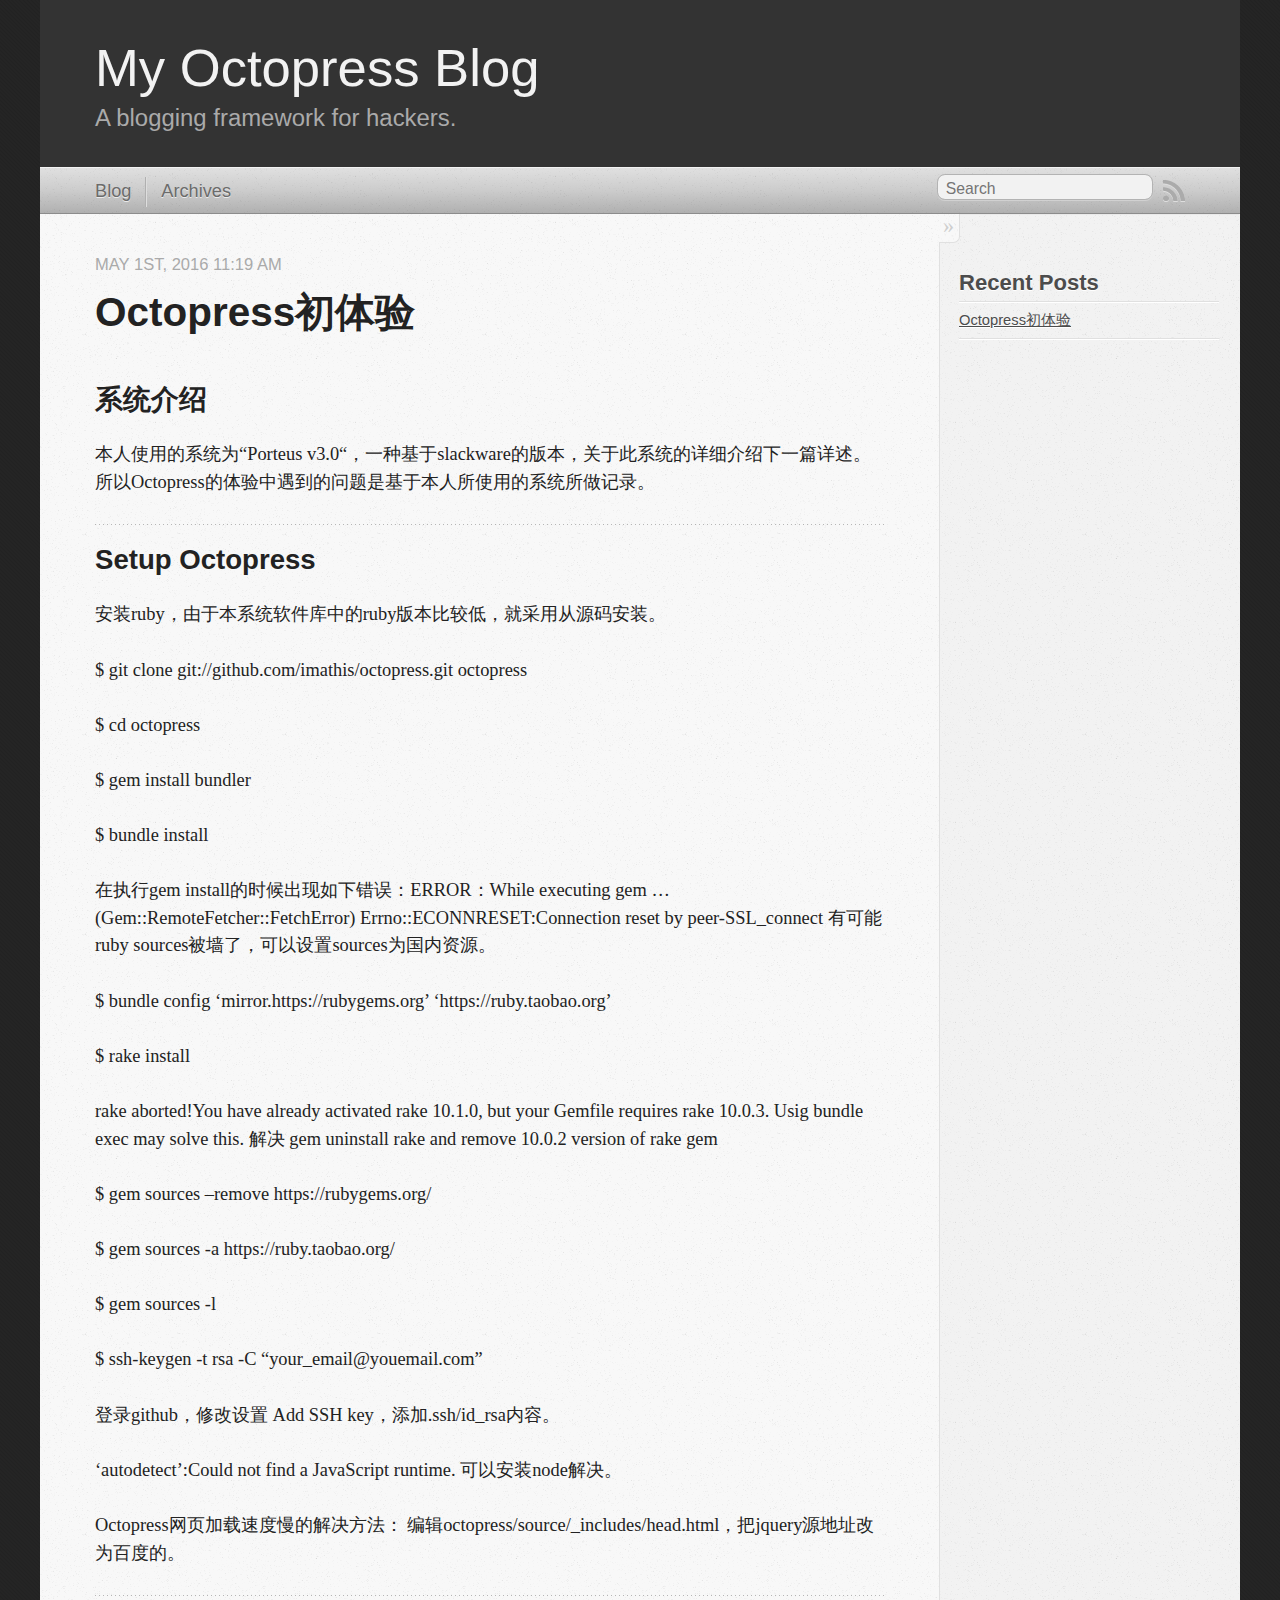
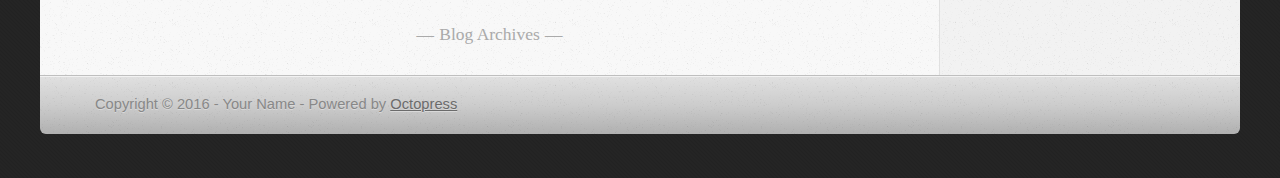
<file: index.html>
<!DOCTYPE html>
<!--[if IEMobile 7 ]><html class="no-js iem7"><![endif]-->
<!--[if lt IE 9]><html class="no-js lte-ie8"><![endif]-->
<!--[if (gt IE 8)|(gt IEMobile 7)|!(IEMobile)|!(IE)]><!--><html class="no-js" lang="en"><!--<![endif]-->
<head>
  <meta charset="utf-8">
  <title>My Octopress Blog</title>
  <meta name="author" content="Your Name">

  
  <meta name="description" content="系统介绍 本人使用的系统为“Porteus v3.0“，一种基于slackware的版本，关于此系统的详细介绍下一篇详述。所以Octopress的体验中遇到的问题是基于本人所使用的系统所做记录。 Setup Octopress 安装ruby，由于本系统软件库中的ruby版本比较低，就采用从源码安装 &hellip;">
  

  <!-- http://t.co/dKP3o1e -->
  <meta name="HandheldFriendly" content="True">
  <meta name="MobileOptimized" content="320">
  <meta name="viewport" content="width=device-width, initial-scale=1">

  
  <link rel="canonical" href="http://dragonbyl.github.io/">
  <link href="/favicon.png" rel="icon">
  <link href="/stylesheets/screen.css" media="screen, projection" rel="stylesheet" type="text/css">
  <link href="/atom.xml" rel="alternate" title="My Octopress Blog" type="application/atom+xml">
  <script src="/javascripts/modernizr-2.0.js"></script>
  <script src="//libs.baidu.com/jquery/2.1.1/jquery.min.js"></script>
  <script>!window.jQuery && document.write(unescape('%3Cscript src="/javascripts/libs/jquery.min.js"%3E%3C/script%3E'))</script>
  <script src="/javascripts/octopress.js" type="text/javascript"></script>
  

  

</head>

<body   >
  <header role="banner"><hgroup>
  <h1><a href="/">My Octopress Blog</a></h1>
  
    <h2>A blogging framework for hackers.</h2>
  
</hgroup>

</header>
  <nav role="navigation"><ul class="subscription" data-subscription="rss">
  <li><a href="/atom.xml" rel="subscribe-rss" title="subscribe via RSS">RSS</a></li>
  
</ul>
  
<form action="http://cn.bing.com/" method="get">
  <fieldset role="search">
    <input type="hidden" name="sitesearch" value="dragonbyl.github.io">
    <input class="search" type="text" name="q" results="0" placeholder="Search"/>
  </fieldset>
</form>
  
<ul class="main-navigation">
  <li><a href="/">Blog</a></li>
  <li><a href="/blog/archives">Archives</a></li>
</ul>

</nav>
  <div id="main">
    <div id="content">
      <div class="blog-index">
  
  
  
    <article>
      
  <header>
    
      <h1 class="entry-title"><a href="/blog/2016/05/01/octopresschu-ti-yan/">Octopress初体验</a></h1>
    
    
      <p class="meta">
        




<time class='entry-date' datetime='2016-05-01T11:19:19+00:00'><span class='date'><span class='date-month'>May</span> <span class='date-day'>1</span><span class='date-suffix'>st</span>, <span class='date-year'>2016</span></span> <span class='time'>11:19 am</span></time>
        
      </p>
    
  </header>


  <div class="entry-content"><h2 id="section">系统介绍</h2>

<p>本人使用的系统为“Porteus v3.0“，一种基于slackware的版本，关于此系统的详细介绍下一篇详述。所以Octopress的体验中遇到的问题是基于本人所使用的系统所做记录。</p>

<h2 id="setup-octopress">Setup Octopress</h2>

<p>安装ruby，由于本系统软件库中的ruby版本比较低，就采用从源码安装。</p>

<p>$ git clone git://github.com/imathis/octopress.git octopress</p>

<p>$ cd octopress</p>

<p>$ gem install bundler</p>

<p>$ bundle install</p>

<p>在执行gem install的时候出现如下错误：ERROR：While executing gem …(Gem::RemoteFetcher::FetchError) Errno::ECONNRESET:Connection reset by peer-SSL_connect
有可能ruby sources被墙了，可以设置sources为国内资源。</p>

<p>$ bundle config ‘mirror.https://rubygems.org’ ‘https://ruby.taobao.org’</p>

<p>$ rake install</p>

<p>rake aborted!You have already activated rake 10.1.0, but your Gemfile requires rake 10.0.3. Usig bundle exec may solve this.
解决 gem uninstall rake and remove 10.0.2 version of rake gem</p>

<p>$ gem sources –remove https://rubygems.org/</p>

<p>$ gem sources -a https://ruby.taobao.org/</p>

<p>$ gem sources -l</p>

<p>$ ssh-keygen -t rsa -C “your_email@youemail.com”</p>

<p>登录github，修改设置 Add SSH key，添加.ssh/id_rsa内容。</p>

<p>‘autodetect’:Could not find a JavaScript runtime. 可以安装node解决。</p>

<p>Octopress网页加载速度慢的解决方法：
编辑octopress/source/_includes/head.html，把jquery源地址改为百度的。</p>

</div>
  
  


    </article>
  
  <div class="pagination">
    
    <a href="/blog/archives">Blog Archives</a>
    
  </div>
</div>
<aside class="sidebar">
  
    <section>
  <h1>Recent Posts</h1>
  <ul id="recent_posts">
    
      <li class="post">
        <a href="/blog/2016/05/01/octopresschu-ti-yan/">Octopress初体验</a>
      </li>
    
  </ul>
</section>





  
</aside>

    </div>
  </div>
  <footer role="contentinfo"><p>
  Copyright &copy; 2016 - Your Name -
  <span class="credit">Powered by <a href="http://octopress.org">Octopress</a></span>
</p>

</footer>
  











</body>
</html>
</file>
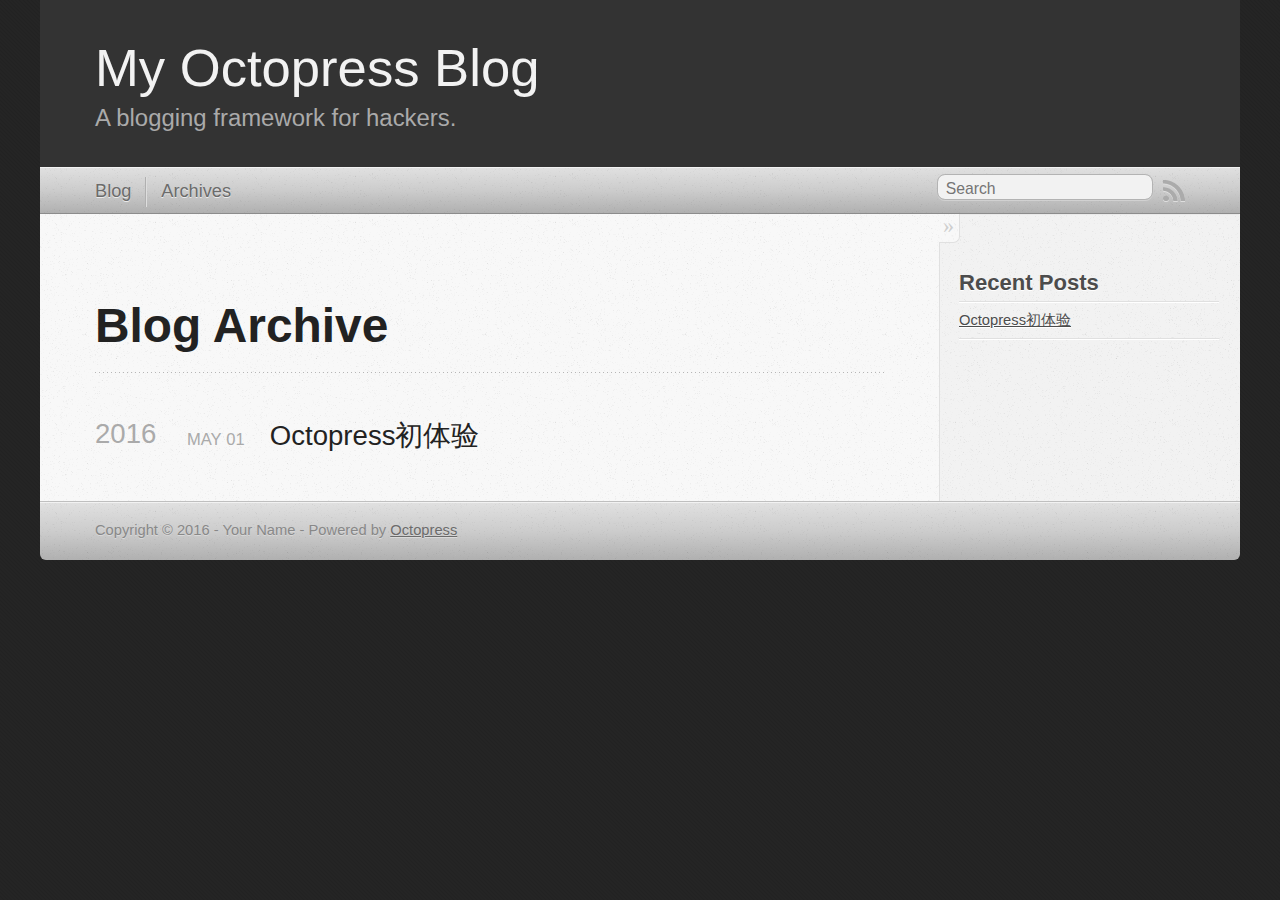
<file: blog/archives/index.html>
<!DOCTYPE html>
<!--[if IEMobile 7 ]><html class="no-js iem7"><![endif]-->
<!--[if lt IE 9]><html class="no-js lte-ie8"><![endif]-->
<!--[if (gt IE 8)|(gt IEMobile 7)|!(IEMobile)|!(IE)]><!--><html class="no-js" lang="en"><!--<![endif]-->
<head>
  <meta charset="utf-8">
  <title>Blog Archive - My Octopress Blog</title>
  <meta name="author" content="Your Name">

  
  <meta name="description" content=" Blog Archive 2016 Octopress初体验
May 01 2016 Recent Posts Octopress初体验 ">
  

  <!-- http://t.co/dKP3o1e -->
  <meta name="HandheldFriendly" content="True">
  <meta name="MobileOptimized" content="320">
  <meta name="viewport" content="width=device-width, initial-scale=1">

  
  <link rel="canonical" href="http://dragonbyl.github.io/blog/archives/">
  <link href="/favicon.png" rel="icon">
  <link href="/stylesheets/screen.css" media="screen, projection" rel="stylesheet" type="text/css">
  <link href="/atom.xml" rel="alternate" title="My Octopress Blog" type="application/atom+xml">
  <script src="/javascripts/modernizr-2.0.js"></script>
  <script src="//libs.baidu.com/jquery/2.1.1/jquery.min.js"></script>
  <script>!window.jQuery && document.write(unescape('%3Cscript src="/javascripts/libs/jquery.min.js"%3E%3C/script%3E'))</script>
  <script src="/javascripts/octopress.js" type="text/javascript"></script>
  

  

</head>

<body   >
  <header role="banner"><hgroup>
  <h1><a href="/">My Octopress Blog</a></h1>
  
    <h2>A blogging framework for hackers.</h2>
  
</hgroup>

</header>
  <nav role="navigation"><ul class="subscription" data-subscription="rss">
  <li><a href="/atom.xml" rel="subscribe-rss" title="subscribe via RSS">RSS</a></li>
  
</ul>
  
<form action="http://cn.bing.com/" method="get">
  <fieldset role="search">
    <input type="hidden" name="sitesearch" value="dragonbyl.github.io">
    <input class="search" type="text" name="q" results="0" placeholder="Search"/>
  </fieldset>
</form>
  
<ul class="main-navigation">
  <li><a href="/">Blog</a></li>
  <li><a href="/blog/archives">Archives</a></li>
</ul>

</nav>
  <div id="main">
    <div id="content">
      <div>
<article role="article">
  
  <header>
    <h1 class="entry-title">Blog Archive</h1>
    
  </header>
  
  <div id="blog-archives">



  
  <h2>2016</h2>

<article>
  
<h1><a href="/blog/2016/05/01/octopresschu-ti-yan/">Octopress初体验</a></h1>
<time datetime="2016-05-01T11:19:19+00:00" pubdate><span class='month'>May</span> <span class='day'>01</span> <span class='year'>2016</span></time>


</article>

</div>

  
</article>

</div>

<aside class="sidebar">
  
    <section>
  <h1>Recent Posts</h1>
  <ul id="recent_posts">
    
      <li class="post">
        <a href="/blog/2016/05/01/octopresschu-ti-yan/">Octopress初体验</a>
      </li>
    
  </ul>
</section>





  
</aside>


    </div>
  </div>
  <footer role="contentinfo"><p>
  Copyright &copy; 2016 - Your Name -
  <span class="credit">Powered by <a href="http://octopress.org">Octopress</a></span>
</p>

</footer>
  











</body>
</html>
</file>
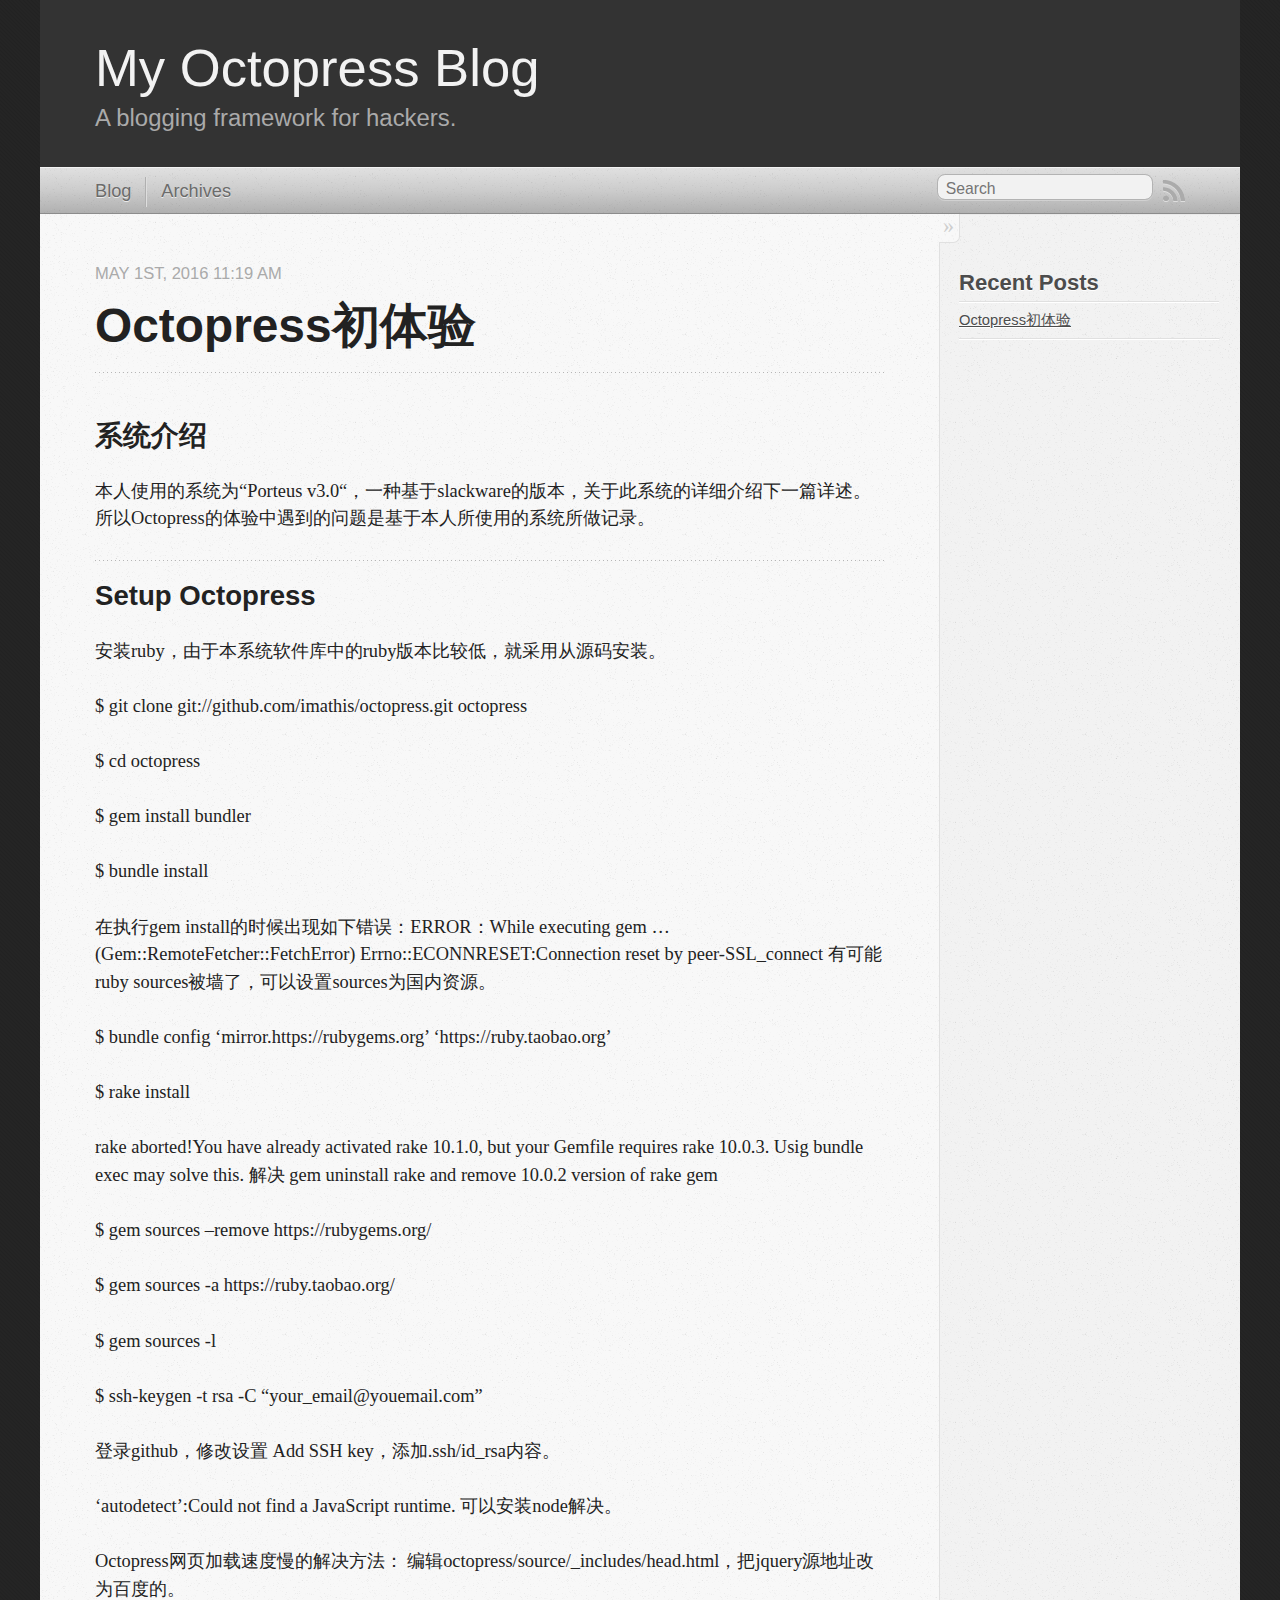
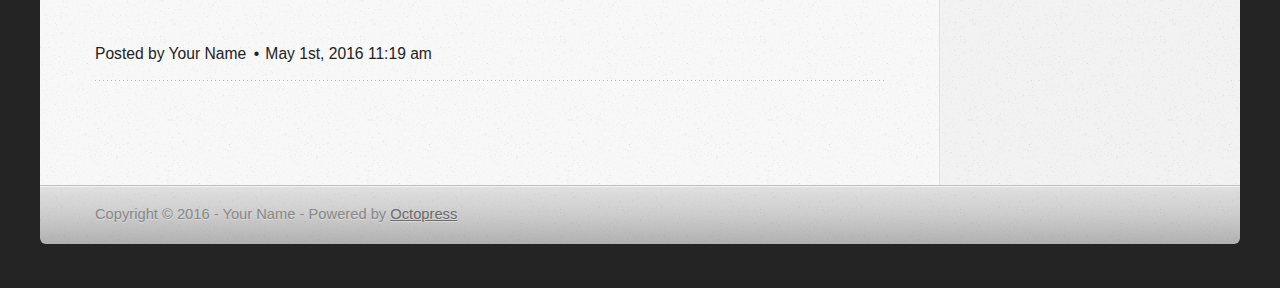
<file: blog/2016/05/01/octopresschu-ti-yan/index.html>
<!DOCTYPE html>
<!--[if IEMobile 7 ]><html class="no-js iem7"><![endif]-->
<!--[if lt IE 9]><html class="no-js lte-ie8"><![endif]-->
<!--[if (gt IE 8)|(gt IEMobile 7)|!(IEMobile)|!(IE)]><!--><html class="no-js" lang="en"><!--<![endif]-->
<head>
  <meta charset="utf-8">
  <title>Octopress初体验 - My Octopress Blog</title>
  <meta name="author" content="Your Name">

  
  <meta name="description" content="系统介绍 本人使用的系统为“Porteus v3.0“，一种基于slackware的版本，关于此系统的详细介绍下一篇详述。所以Octopress的体验中遇到的问题是基于本人所使用的系统所做记录。 Setup Octopress 安装ruby，由于本系统软件库中的ruby版本比较低，就采用从源码安装 &hellip;">
  

  <!-- http://t.co/dKP3o1e -->
  <meta name="HandheldFriendly" content="True">
  <meta name="MobileOptimized" content="320">
  <meta name="viewport" content="width=device-width, initial-scale=1">

  
  <link rel="canonical" href="http://dragonbyl.github.io/blog/2016/05/01/octopresschu-ti-yan/">
  <link href="/favicon.png" rel="icon">
  <link href="/stylesheets/screen.css" media="screen, projection" rel="stylesheet" type="text/css">
  <link href="/atom.xml" rel="alternate" title="My Octopress Blog" type="application/atom+xml">
  <script src="/javascripts/modernizr-2.0.js"></script>
  <script src="//libs.baidu.com/jquery/2.1.1/jquery.min.js"></script>
  <script>!window.jQuery && document.write(unescape('%3Cscript src="/javascripts/libs/jquery.min.js"%3E%3C/script%3E'))</script>
  <script src="/javascripts/octopress.js" type="text/javascript"></script>
  

  

</head>

<body   >
  <header role="banner"><hgroup>
  <h1><a href="/">My Octopress Blog</a></h1>
  
    <h2>A blogging framework for hackers.</h2>
  
</hgroup>

</header>
  <nav role="navigation"><ul class="subscription" data-subscription="rss">
  <li><a href="/atom.xml" rel="subscribe-rss" title="subscribe via RSS">RSS</a></li>
  
</ul>
  
<form action="http://cn.bing.com/" method="get">
  <fieldset role="search">
    <input type="hidden" name="sitesearch" value="dragonbyl.github.io">
    <input class="search" type="text" name="q" results="0" placeholder="Search"/>
  </fieldset>
</form>
  
<ul class="main-navigation">
  <li><a href="/">Blog</a></li>
  <li><a href="/blog/archives">Archives</a></li>
</ul>

</nav>
  <div id="main">
    <div id="content">
      <div>
<article class="hentry" role="article">
  
  <header>
    
      <h1 class="entry-title">Octopress初体验</h1>
    
    
      <p class="meta">
        




<time class='entry-date' datetime='2016-05-01T11:19:19+00:00'><span class='date'><span class='date-month'>May</span> <span class='date-day'>1</span><span class='date-suffix'>st</span>, <span class='date-year'>2016</span></span> <span class='time'>11:19 am</span></time>
        
      </p>
    
  </header>


<div class="entry-content"><h2 id="section">系统介绍</h2>

<p>本人使用的系统为“Porteus v3.0“，一种基于slackware的版本，关于此系统的详细介绍下一篇详述。所以Octopress的体验中遇到的问题是基于本人所使用的系统所做记录。</p>

<h2 id="setup-octopress">Setup Octopress</h2>

<p>安装ruby，由于本系统软件库中的ruby版本比较低，就采用从源码安装。</p>

<p>$ git clone git://github.com/imathis/octopress.git octopress</p>

<p>$ cd octopress</p>

<p>$ gem install bundler</p>

<p>$ bundle install</p>

<p>在执行gem install的时候出现如下错误：ERROR：While executing gem …(Gem::RemoteFetcher::FetchError) Errno::ECONNRESET:Connection reset by peer-SSL_connect
有可能ruby sources被墙了，可以设置sources为国内资源。</p>

<p>$ bundle config ‘mirror.https://rubygems.org’ ‘https://ruby.taobao.org’</p>

<p>$ rake install</p>

<p>rake aborted!You have already activated rake 10.1.0, but your Gemfile requires rake 10.0.3. Usig bundle exec may solve this.
解决 gem uninstall rake and remove 10.0.2 version of rake gem</p>

<p>$ gem sources –remove https://rubygems.org/</p>

<p>$ gem sources -a https://ruby.taobao.org/</p>

<p>$ gem sources -l</p>

<p>$ ssh-keygen -t rsa -C “your_email@youemail.com”</p>

<p>登录github，修改设置 Add SSH key，添加.ssh/id_rsa内容。</p>

<p>‘autodetect’:Could not find a JavaScript runtime. 可以安装node解决。</p>

<p>Octopress网页加载速度慢的解决方法：
编辑octopress/source/_includes/head.html，把jquery源地址改为百度的。</p>

</div>


  <footer>
    <p class="meta">
      
  

<span class="byline author vcard">Posted by <span class="fn">Your Name</span></span>

      




<time class='entry-date' datetime='2016-05-01T11:19:19+00:00'><span class='date'><span class='date-month'>May</span> <span class='date-day'>1</span><span class='date-suffix'>st</span>, <span class='date-year'>2016</span></span> <span class='time'>11:19 am</span></time>
      


    </p>
    
      <div class="sharing">
  
  
  
</div>

    
    <p class="meta">
      
      
    </p>
  </footer>
</article>

</div>

<aside class="sidebar">
  
    <section>
  <h1>Recent Posts</h1>
  <ul id="recent_posts">
    
      <li class="post">
        <a href="/blog/2016/05/01/octopresschu-ti-yan/">Octopress初体验</a>
      </li>
    
  </ul>
</section>





  
</aside>


    </div>
  </div>
  <footer role="contentinfo"><p>
  Copyright &copy; 2016 - Your Name -
  <span class="credit">Powered by <a href="http://octopress.org">Octopress</a></span>
</p>

</footer>
  











</body>
</html>
</file>
<file: stylesheets/screen.css>
html,body,div,span,applet,object,iframe,h1,h2,h3,h4,h5,h6,p,blockquote,pre,a,abbr,acronym,address,big,cite,code,del,dfn,em,img,ins,kbd,q,s,samp,small,strike,strong,sub,sup,tt,var,b,u,i,center,dl,dt,dd,ol,ul,li,fieldset,form,label,legend,table,caption,tbody,tfoot,thead,tr,th,td,article,aside,canvas,details,embed,figure,figcaption,footer,header,hgroup,menu,nav,output,ruby,section,summary,time,mark,audio,video{margin:0;padding:0;border:0;font:inherit;font-size:100%;vertical-align:baseline}html{line-height:1}ol,ul{list-style:none}table{border-collapse:collapse;border-spacing:0}caption,th,td{text-align:left;font-weight:normal;vertical-align:middle}q,blockquote{quotes:none}q:before,q:after,blockquote:before,blockquote:after{content:"";content:none}a img{border:none}article,aside,details,figcaption,figure,footer,header,hgroup,main,menu,nav,section,summary{display:block}a{color:#1863a1}a:visited{color:#751590}a:focus{color:#0181eb}a:hover{color:#0181eb}a:active{color:#01579f}aside.sidebar a{color:#222}aside.sidebar a:focus{color:#0181eb}aside.sidebar a:hover{color:#0181eb}aside.sidebar a:active{color:#01579f}a{-moz-transition:color .3s;-o-transition:color .3s;-webkit-transition:color .3s;transition:color .3s}html{background:#252525 url('/images/line-tile.png?1462082681') top left}body>div{background:#f2f2f2 url('/images/noise.png?1462082681') top left;border-bottom:1px solid #bfbfbf}body>div>div{background:#f8f8f8 url('/images/noise.png?1462082681') top left;border-right:1px solid #e0e0e0}.heading,body>header h1,h1,h2,h3,h4,h5,h6{font-family:"PT Serif","Georgia","Helvetica Neue",Arial,sans-serif}.sans,body>header h2,article header p.meta,article>footer,#content .blog-index footer,html .gist .gist-file .gist-meta,#blog-archives a.category,#blog-archives time,aside.sidebar section,body>footer{font-family:"PT Sans","Helvetica Neue",Arial,sans-serif}.serif,body,#content .blog-index a[rel=full-article]{font-family:"PT Serif",Georgia,Times,"Times New Roman",serif}.mono,pre,code,tt,p code,li code{font-family:Menlo,Monaco,"Andale Mono","lucida console","Courier New",monospace}body>header h1{font-size:2.2em;font-family:"PT Serif","Georgia","Helvetica Neue",Arial,sans-serif;font-weight:normal;line-height:1.2em;margin-bottom:0.6667em}body>header h2{font-family:"PT Serif","Georgia","Helvetica Neue",Arial,sans-serif}body{line-height:1.5em;color:#222}h1{font-size:2.2em;line-height:1.2em}@media only screen and (min-width: 992px){body{font-size:1.15em}h1{font-size:2.6em;line-height:1.2em}}h1,h2,h3,h4,h5,h6{text-rendering:optimizelegibility;margin-bottom:1em;font-weight:bold}h2,section h1{font-size:1.5em}h3,section h2,section section h1{font-size:1.3em}h4,section h3,section section h2,section section section h1{font-size:1em}h5,section h4,section section h3{font-size:.9em}h6,section h5,section section h4,section section section h3{font-size:.8em}p,article blockquote,ul,ol{margin-bottom:1.5em}ul{list-style-type:disc}ul ul{list-style-type:circle;margin-bottom:0px}ul ul ul{list-style-type:square;margin-bottom:0px}ol{list-style-type:decimal}ol ol{list-style-type:lower-alpha;margin-bottom:0px}ol ol ol{list-style-type:lower-roman;margin-bottom:0px}ul,ul ul,ul ol,ol,ol ul,ol ol{margin-left:1.3em}ul ul,ul ol,ol ul,ol ol{margin-bottom:0em}strong{font-weight:bold}em{font-style:italic}sup,sub{font-size:0.75em;position:relative;display:inline-block;padding:0 .2em;line-height:.8em}sup{top:-.5em}sub{bottom:-.5em}a[rev='footnote']{font-size:.75em;padding:0 .3em;line-height:1}q{font-style:italic}q:before{content:"\201C"}q:after{content:"\201D"}em,dfn{font-style:italic}strong,dfn{font-weight:bold}del,s{text-decoration:line-through}abbr,acronym{border-bottom:1px dotted;cursor:help}hr{margin-bottom:0.2em}small{font-size:.8em}big{font-size:1.2em}article blockquote{font-style:italic;position:relative;font-size:1.2em;line-height:1.5em;padding-left:1em;border-left:4px solid rgba(170,170,170,0.5)}article blockquote cite{font-style:italic}article blockquote cite a{color:#aaa !important;word-wrap:break-word}article blockquote cite:before{content:'\2014';padding-right:.3em;padding-left:.3em;color:#aaa}@media only screen and (min-width: 992px){article blockquote{padding-left:1.5em;border-left-width:4px}}.pullquote-right:before,.pullquote-left:before{padding:0;border:none;content:attr(data-pullquote);float:right;width:45%;margin:.5em 0 1em 1.5em;position:relative;top:7px;font-size:1.4em;line-height:1.45em}.pullquote-left:before{float:left;margin:.5em 1.5em 1em 0}.force-wrap,article a,aside.sidebar a{white-space:-moz-pre-wrap;white-space:-pre-wrap;white-space:-o-pre-wrap;white-space:pre-wrap;word-wrap:break-word}.group,body>header,body>nav,body>footer,body #content>article,body #content>div>article,body #content>div>section,body div.pagination,aside.sidebar,#main,#content,.sidebar{*zoom:1}.group:after,body>header:after,body>nav:after,body>footer:after,body #content>article:after,body #content>div>article:after,body #content>div>section:after,body div.pagination:after,#main:after,#content:after,.sidebar:after{content:"";display:table;clear:both}body{-webkit-text-size-adjust:none;max-width:1200px;position:relative;margin:0 auto}body>header,body>nav,body>footer,body #content>article,body #content>div>article,body #content>div>section{padding-left:18px;padding-right:18px}@media only screen and (min-width: 480px){body>header,body>nav,body>footer,body #content>article,body #content>div>article,body #content>div>section{padding-left:25px;padding-right:25px}}@media only screen and (min-width: 768px){body>header,body>nav,body>footer,body #content>article,body #content>div>article,body #content>div>section{padding-left:35px;padding-right:35px}}@media only screen and (min-width: 992px){body>header,body>nav,body>footer,body #content>article,body #content>div>article,body #content>div>section{padding-left:55px;padding-right:55px}}body div.pagination{margin-left:18px;margin-right:18px}@media only screen and (min-width: 480px){body div.pagination{margin-left:25px;margin-right:25px}}@media only screen and (min-width: 768px){body div.pagination{margin-left:35px;margin-right:35px}}@media only screen and (min-width: 992px){body div.pagination{margin-left:55px;margin-right:55px}}body>header{font-size:1em;padding-top:1.5em;padding-bottom:1.5em}#content{overflow:hidden}#content>div,#content>article{width:100%}aside.sidebar{float:none;padding:0 18px 1px;background-color:#f7f7f7;border-top:1px solid #e0e0e0}.flex-content,article img,article video,article .flash-video,aside.sidebar img{max-width:100%;height:auto}.basic-alignment.left,article img.left,article video.left,article .left.flash-video,aside.sidebar img.left{float:left;margin-right:1.5em}.basic-alignment.right,article img.right,article video.right,article .right.flash-video,aside.sidebar img.right{float:right;margin-left:1.5em}.basic-alignment.center,article img.center,article video.center,article .center.flash-video,aside.sidebar img.center{display:block;margin:0 auto 1.5em}.basic-alignment.left,article img.left,article video.left,article .left.flash-video,aside.sidebar img.left,.basic-alignment.right,article img.right,article video.right,article .right.flash-video,aside.sidebar img.right{margin-bottom:.8em}.toggle-sidebar,.no-sidebar .toggle-sidebar{display:none}@media only screen and (min-width: 750px){body.sidebar-footer aside.sidebar{float:none;width:auto;clear:left;margin:0;padding:0 35px 1px;background-color:#f7f7f7;border-top:1px solid #eaeaea}body.sidebar-footer aside.sidebar section.odd,body.sidebar-footer aside.sidebar section.even{float:left;width:48%}body.sidebar-footer aside.sidebar section.odd{margin-left:0}body.sidebar-footer aside.sidebar section.even{margin-left:4%}body.sidebar-footer aside.sidebar.thirds section{width:30%;margin-left:5%}body.sidebar-footer aside.sidebar.thirds section.first{margin-left:0;clear:both}}body.sidebar-footer #content{margin-right:0px}body.sidebar-footer .toggle-sidebar{display:none}@media only screen and (min-width: 550px){body>header{font-size:1em}}@media only screen and (min-width: 750px){aside.sidebar{float:none;width:auto;clear:left;margin:0;padding:0 35px 1px;background-color:#f7f7f7;border-top:1px solid #eaeaea}aside.sidebar section.odd,aside.sidebar section.even{float:left;width:48%}aside.sidebar section.odd{margin-left:0}aside.sidebar section.even{margin-left:4%}aside.sidebar.thirds section{width:30%;margin-left:5%}aside.sidebar.thirds section.first{margin-left:0;clear:both}}@media only screen and (min-width: 768px){body{-webkit-text-size-adjust:auto}body>header{font-size:1.2em}#main{padding:0;margin:0 auto}#content{overflow:visible;margin-right:240px;position:relative}.no-sidebar #content{margin-right:0;border-right:0}.collapse-sidebar #content{margin-right:20px}#content>div,#content>article{padding-top:17.5px;padding-bottom:17.5px;float:left}aside.sidebar{width:210px;padding:0 15px 15px;background:none;clear:none;float:left;margin:0 -100% 0 0}aside.sidebar section{width:auto;margin-left:0}aside.sidebar section.odd,aside.sidebar section.even{float:none;width:auto;margin-left:0}.collapse-sidebar aside.sidebar{float:none;width:auto;clear:left;margin:0;padding:0 35px 1px;background-color:#f7f7f7;border-top:1px solid #eaeaea}.collapse-sidebar aside.sidebar section.odd,.collapse-sidebar aside.sidebar section.even{float:left;width:48%}.collapse-sidebar aside.sidebar section.odd{margin-left:0}.collapse-sidebar aside.sidebar section.even{margin-left:4%}.collapse-sidebar aside.sidebar.thirds section{width:30%;margin-left:5%}.collapse-sidebar aside.sidebar.thirds section.first{margin-left:0;clear:both}}@media only screen and (min-width: 992px){body>header{font-size:1.3em}#content{margin-right:300px}#content>div,#content>article{padding-top:27.5px;padding-bottom:27.5px}aside.sidebar{width:260px;padding:1.2em 20px 20px}.collapse-sidebar aside.sidebar{padding-left:55px;padding-right:55px}}@media only screen and (min-width: 768px){ul,ol{margin-left:0}}body>header{background:#333}body>header h1{display:inline-block;margin:0}body>header h1 a,body>header h1 a:visited,body>header h1 a:hover{color:#f2f2f2;text-decoration:none}body>header h2{margin:.2em 0 0;font-size:1em;color:#aaa;font-weight:normal}body>nav{position:relative;background-color:#ccc;background:url('/images/noise.png?1462082681'),url('[data-uri]');background:url('/images/noise.png?1462082681'),-webkit-gradient(linear, 50% 0%, 50% 100%, color-stop(0%, #e0e0e0),color-stop(50%, #cccccc),color-stop(100%, #b0b0b0));background:url('/images/noise.png?1462082681'),-moz-linear-gradient(#e0e0e0,#cccccc,#b0b0b0);background:url('/images/noise.png?1462082681'),-webkit-linear-gradient(#e0e0e0,#cccccc,#b0b0b0);background:url('/images/noise.png?1462082681'),linear-gradient(#e0e0e0,#cccccc,#b0b0b0);border-top:1px solid #f2f2f2;border-bottom:1px solid #8c8c8c;padding-top:.35em;padding-bottom:.35em}body>nav form{-moz-background-clip:padding;-o-background-clip:padding-box;-webkit-background-clip:padding;background-clip:padding-box;margin:0;padding:0}body>nav form .search{padding:.3em .5em 0;font-size:.85em;font-family:"PT Sans","Helvetica Neue",Arial,sans-serif;line-height:1.1em;width:95%;-moz-border-radius:.5em;-webkit-border-radius:.5em;border-radius:.5em;-moz-background-clip:padding;-o-background-clip:padding-box;-webkit-background-clip:padding;background-clip:padding-box;-moz-box-shadow:#d1d1d1 0 1px;-webkit-box-shadow:#d1d1d1 0 1px;box-shadow:#d1d1d1 0 1px;background-color:#f2f2f2;border:1px solid #b3b3b3;color:#888}body>nav form .search:focus{color:#444;border-color:#80b1df;-moz-box-shadow:#80b1df 0 0 4px,#80b1df 0 0 3px inset;-webkit-box-shadow:#80b1df 0 0 4px,#80b1df 0 0 3px inset;box-shadow:#80b1df 0 0 4px,#80b1df 0 0 3px inset;background-color:#fff;outline:none}body>nav fieldset[role=search]{float:right;width:48%}body>nav fieldset.mobile-nav{float:left;width:48%}body>nav fieldset.mobile-nav select{width:100%;font-size:.8em;border:1px solid #888}body>nav ul{display:none}@media only screen and (min-width: 550px){body>nav{font-size:.9em}body>nav ul{margin:0;padding:0;border:0;overflow:hidden;*zoom:1;float:left;display:block;padding-top:.15em}body>nav ul li{list-style-image:none;list-style-type:none;margin-left:0;white-space:nowrap;float:left;padding-left:0;padding-right:0}body>nav ul li:first-child{padding-left:0}body>nav ul li:last-child{padding-right:0}body>nav ul li.last{padding-right:0}body>nav ul.subscription{margin-left:.8em;float:right}body>nav ul.subscription li:last-child a{padding-right:0}body>nav ul li{margin:0}body>nav a{color:#6b6b6b;font-family:"PT Sans","Helvetica Neue",Arial,sans-serif;text-shadow:#ebebeb 0 1px;float:left;text-decoration:none;font-size:1.1em;padding:.1em 0;line-height:1.5em}body>nav a:visited{color:#6b6b6b}body>nav a:hover{color:#2b2b2b}body>nav li+li{border-left:1px solid #b0b0b0;margin-left:.8em}body>nav li+li a{padding-left:.8em;border-left:1px solid #dedede}body>nav form{float:right;text-align:left;padding-left:.8em;width:175px}body>nav form .search{width:93%;font-size:.95em;line-height:1.2em}body>nav ul[data-subscription$=email]+form{width:97px}body>nav ul[data-subscription$=email]+form .search{width:91%}body>nav fieldset.mobile-nav{display:none}body>nav fieldset[role=search]{width:99%}}@media only screen and (min-width: 992px){body>nav form{width:215px}body>nav ul[data-subscription$=email]+form{width:147px}}.no-placeholder body>nav .search{background:#f2f2f2 url('/images/search.png?1462082681') 0.3em 0.25em no-repeat;text-indent:1.3em}@media only screen and (min-width: 550px){.maskImage body>nav ul[data-subscription$=email]+form{width:123px}}@media only screen and (min-width: 992px){.maskImage body>nav ul[data-subscription$=email]+form{width:173px}}.maskImage ul.subscription{position:relative;top:.2em}.maskImage ul.subscription li,.maskImage ul.subscription a{border:0;padding:0}.maskImage a[rel=subscribe-rss]{position:relative;top:0px;text-indent:-999999em;background-color:#dedede;border:0;padding:0}.maskImage a[rel=subscribe-rss],.maskImage a[rel=subscribe-rss]:after{-webkit-mask-image:url('/images/rss.png?1462082681');-moz-mask-image:url('/images/rss.png?1462082681');-ms-mask-image:url('/images/rss.png?1462082681');-o-mask-image:url('/images/rss.png?1462082681');mask-image:url('/images/rss.png?1462082681');-webkit-mask-repeat:no-repeat;-moz-mask-repeat:no-repeat;-ms-mask-repeat:no-repeat;-o-mask-repeat:no-repeat;mask-repeat:no-repeat;width:22px;height:22px}.maskImage a[rel=subscribe-rss]:after{content:"";position:absolute;top:-1px;left:0;background-color:#ababab}.maskImage a[rel=subscribe-rss]:hover:after{background-color:#9e9e9e}.maskImage a[rel=subscribe-email]{position:relative;top:0px;text-indent:-999999em;background-color:#dedede;border:0;padding:0}.maskImage a[rel=subscribe-email],.maskImage a[rel=subscribe-email]:after{-webkit-mask-image:url('/images/email.png?1462082681');-moz-mask-image:url('/images/email.png?1462082681');-ms-mask-image:url('/images/email.png?1462082681');-o-mask-image:url('/images/email.png?1462082681');mask-image:url('/images/email.png?1462082681');-webkit-mask-repeat:no-repeat;-moz-mask-repeat:no-repeat;-ms-mask-repeat:no-repeat;-o-mask-repeat:no-repeat;mask-repeat:no-repeat;width:28px;height:22px}.maskImage a[rel=subscribe-email]:after{content:"";position:absolute;top:-1px;left:0;background-color:#ababab}.maskImage a[rel=subscribe-email]:hover:after{background-color:#9e9e9e}article{padding-top:1em}article header{position:relative;padding-top:2em;padding-bottom:1em;margin-bottom:1em;background:url('[data-uri]') bottom left repeat-x}article header h1{margin:0}article header h1 a{text-decoration:none}article header h1 a:hover{text-decoration:underline}article header p{font-size:.9em;color:#aaa;margin:0}article header p.meta{text-transform:uppercase;position:absolute;top:0}@media only screen and (min-width: 768px){article header{margin-bottom:1.5em;padding-bottom:1em;background:url('[data-uri]') bottom left repeat-x}}article h2{padding-top:0.8em;background:url('[data-uri]') top left repeat-x}.entry-content article h2:first-child,article header+h2{padding-top:0}article h2:first-child,article header+h2{background:none}article .feature{padding-top:.5em;margin-bottom:1em;padding-bottom:1em;background:url('[data-uri]') bottom left repeat-x;font-size:2.0em;font-style:italic;line-height:1.3em}article img,article video,article .flash-video{-moz-border-radius:.3em;-webkit-border-radius:.3em;border-radius:.3em;-moz-box-shadow:rgba(0,0,0,0.15) 0 1px 4px;-webkit-box-shadow:rgba(0,0,0,0.15) 0 1px 4px;box-shadow:rgba(0,0,0,0.15) 0 1px 4px;-moz-box-sizing:border-box;-webkit-box-sizing:border-box;box-sizing:border-box;border:#fff 0.5em solid}article video,article .flash-video{margin:0 auto 1.5em}article video{display:block;width:100%}article .flash-video>div{position:relative;display:block;padding-bottom:56.25%;padding-top:1px;height:0;overflow:hidden}article .flash-video>div iframe,article .flash-video>div object,article .flash-video>div embed{position:absolute;top:0;left:0;width:100%;height:100%}article>footer{padding-bottom:2.5em;margin-top:2em}article>footer p.meta{margin-bottom:.8em;font-size:.85em;clear:both;overflow:hidden}.blog-index article+article{background:url('[data-uri]') top left repeat-x}#content .blog-index{padding-top:0;padding-bottom:0}#content .blog-index article{padding-top:2em}#content .blog-index article header{background:none;padding-bottom:0}#content .blog-index article h1{font-size:2.2em}#content .blog-index article h1 a{color:inherit}#content .blog-index article h1 a:hover{color:#0181eb}#content .blog-index a[rel=full-article]{background:#ebebeb;display:inline-block;padding:.4em .8em;margin-right:.5em;text-decoration:none;color:#666;-moz-transition:background-color .5s;-o-transition:background-color .5s;-webkit-transition:background-color .5s;transition:background-color .5s}#content .blog-index a[rel=full-article]:hover{background:#0181eb;text-shadow:none;color:#f8f8f8}#content .blog-index footer{margin-top:1em}.separator,article>footer .byline+time:before,article>footer time+time:before,article>footer .comments:before,article>footer .byline ~ .categories:before{content:"\2022 ";padding:0 .4em 0 .2em;display:inline-block}#content div.pagination{text-align:center;font-size:.95em;position:relative;background:url('[data-uri]') top left repeat-x;padding-top:1.5em;padding-bottom:1.5em}#content div.pagination a{text-decoration:none;color:#aaa}#content div.pagination a.prev{position:absolute;left:0}#content div.pagination a.next{position:absolute;right:0}#content div.pagination a:hover{color:#0181eb}#content div.pagination a[href*=archive]:before,#content div.pagination a[href*=archive]:after{content:'\2014';padding:0 .3em}p.meta+.sharing{padding-top:1em;padding-left:0;background:url('[data-uri]') top left repeat-x}#fb-root{display:none}.highlight,html .gist .gist-file .gist-syntax .gist-highlight{border:1px solid #05232b !important}.highlight table td.code,html .gist .gist-file .gist-syntax .gist-highlight table td.code{width:100%}.highlight .line-numbers,html .gist .gist-file .gist-syntax .highlight .line_numbers{text-align:right;font-size:13px;line-height:1.45em;background:#073642 url('/images/noise.png?1462082681') top left !important;border-right:1px solid #00232c !important;-moz-box-shadow:#083e4b -1px 0 inset;-webkit-box-shadow:#083e4b -1px 0 inset;box-shadow:#083e4b -1px 0 inset;text-shadow:#021014 0 -1px;padding:.8em !important;-moz-border-radius:0;-webkit-border-radius:0;border-radius:0}.highlight .line-numbers span,html .gist .gist-file .gist-syntax .highlight .line_numbers span{color:#586e75 !important}figure.code,.gist-file,pre{-moz-box-shadow:rgba(0,0,0,0.06) 0 0 10px;-webkit-box-shadow:rgba(0,0,0,0.06) 0 0 10px;box-shadow:rgba(0,0,0,0.06) 0 0 10px}figure.code .highlight pre,.gist-file .highlight pre,pre .highlight pre{-moz-box-shadow:none;-webkit-box-shadow:none;box-shadow:none}.gist .highlight *::-moz-selection,figure.code .highlight *::-moz-selection{background:#386774;color:inherit;text-shadow:#002b36 0 1px}.gist .highlight *::-webkit-selection,figure.code .highlight *::-webkit-selection{background:#386774;color:inherit;text-shadow:#002b36 0 1px}.gist .highlight *::selection,figure.code .highlight *::selection{background:#386774;color:inherit;text-shadow:#002b36 0 1px}html .gist .gist-file{margin-bottom:1.8em;position:relative;border:none;padding-top:26px !important}html .gist .gist-file .highlight{margin-bottom:0}html .gist .gist-file .gist-syntax{border-bottom:0 !important;background:none !important}html .gist .gist-file .gist-syntax .gist-highlight{background:#002b36 !important}html .gist .gist-file .gist-syntax .highlight pre{padding:0}html .gist .gist-file .gist-meta{padding:.6em 0.8em;border:1px solid #083e4b !important;color:#586e75;font-size:.7em !important;background:#073642 url('/images/noise.png?1462082681') top left;line-height:1.5em}html .gist .gist-file .gist-meta a{color:#76888b !important;text-decoration:none}html .gist .gist-file .gist-meta a:hover,html .gist .gist-file .gist-meta a:focus{text-decoration:underline}html .gist .gist-file .gist-meta a:hover{color:#93a1a1 !important}html .gist .gist-file .gist-meta a[href*='#file']{position:absolute;top:0;left:0;right:-10px;color:#474747 !important}html .gist .gist-file .gist-meta a[href*='#file']:hover{color:#1863a1 !important}html .gist .gist-file .gist-meta a[href*=raw]{top:.4em}pre{background:#002b36 url('/images/noise.png?1462082681') top left;-moz-border-radius:.4em;-webkit-border-radius:.4em;border-radius:.4em;border:1px solid #05232b;line-height:1.45em;font-size:13px;margin-bottom:2.1em;padding:.8em 1em;color:#93a1a1;overflow:auto}h3.filename+pre{-moz-border-radius-topleft:0px;-webkit-border-top-left-radius:0px;border-top-left-radius:0px;-moz-border-radius-topright:0px;-webkit-border-top-right-radius:0px;border-top-right-radius:0px}p code,li code{display:inline-block;white-space:no-wrap;background:#fff;font-size:.8em;line-height:1.5em;color:#555;border:1px solid #ddd;-moz-border-radius:.4em;-webkit-border-radius:.4em;border-radius:.4em;padding:0 .3em;margin:-1px 0}p pre code,li pre code{font-size:1em !important;background:none;border:none}.pre-code,html .gist .gist-file .gist-syntax .highlight pre,.highlight code{font-family:Menlo,Monaco,"Andale Mono","lucida console","Courier New",monospace !important;overflow:scroll;overflow-y:hidden;display:block;padding:.8em;overflow-x:auto;line-height:1.45em;background:#002b36 url('/images/noise.png?1462082681') top left !important;color:#93a1a1 !important}.pre-code span,html .gist .gist-file .gist-syntax .highlight pre span,.highlight code span{color:#93a1a1 !important}.pre-code span,html .gist .gist-file .gist-syntax .highlight pre span,.highlight code span{font-style:normal !important;font-weight:normal !important}.pre-code .c,html .gist .gist-file .gist-syntax .highlight pre .c,.highlight code .c{color:#586e75 !important;font-style:italic !important}.pre-code .cm,html .gist .gist-file .gist-syntax .highlight pre .cm,.highlight code .cm{color:#586e75 !important;font-style:italic !important}.pre-code .cp,html .gist .gist-file .gist-syntax .highlight pre .cp,.highlight code .cp{color:#586e75 !important;font-style:italic !important}.pre-code .c1,html .gist .gist-file .gist-syntax .highlight pre .c1,.highlight code .c1{color:#586e75 !important;font-style:italic !important}.pre-code .cs,html .gist .gist-file .gist-syntax .highlight pre .cs,.highlight code .cs{color:#586e75 !important;font-weight:bold !important;font-style:italic !important}.pre-code .err,html .gist .gist-file .gist-syntax .highlight pre .err,.highlight code .err{color:#dc322f !important;background:none !important}.pre-code .k,html .gist .gist-file .gist-syntax .highlight pre .k,.highlight code .k{color:#cb4b16 !important}.pre-code .o,html .gist .gist-file .gist-syntax .highlight pre .o,.highlight code .o{color:#93a1a1 !important;font-weight:bold !important}.pre-code .p,html .gist .gist-file .gist-syntax .highlight pre .p,.highlight code .p{color:#93a1a1 !important}.pre-code .ow,html .gist .gist-file .gist-syntax .highlight pre .ow,.highlight code .ow{color:#2aa198 !important;font-weight:bold !important}.pre-code .gd,html .gist .gist-file .gist-syntax .highlight pre .gd,.highlight code .gd{color:#93a1a1 !important;background-color:#372d34 !important;display:inline-block}.pre-code .gd .x,html .gist .gist-file .gist-syntax .highlight pre .gd .x,.highlight code .gd .x{color:#93a1a1 !important;background-color:#4d2d34 !important;display:inline-block}.pre-code .ge,html .gist .gist-file .gist-syntax .highlight pre .ge,.highlight code .ge{color:#93a1a1 !important;font-style:italic !important}.pre-code .gh,html .gist .gist-file .gist-syntax .highlight pre .gh,.highlight code .gh{color:#586e75 !important}.pre-code .gi,html .gist .gist-file .gist-syntax .highlight pre .gi,.highlight code .gi{color:#93a1a1 !important;background-color:#1b412b !important;display:inline-block}.pre-code .gi .x,html .gist .gist-file .gist-syntax .highlight pre .gi .x,.highlight code .gi .x{color:#93a1a1 !important;background-color:#355720 !important;display:inline-block}.pre-code .gs,html .gist .gist-file .gist-syntax .highlight pre .gs,.highlight code .gs{color:#93a1a1 !important;font-weight:bold !important}.pre-code .gu,html .gist .gist-file .gist-syntax .highlight pre .gu,.highlight code .gu{color:#6c71c4 !important}.pre-code .kc,html .gist .gist-file .gist-syntax .highlight pre .kc,.highlight code .kc{color:#859900 !important;font-weight:bold !important}.pre-code .kd,html .gist .gist-file .gist-syntax .highlight pre .kd,.highlight code .kd{color:#268bd2 !important}.pre-code .kp,html .gist .gist-file .gist-syntax .highlight pre .kp,.highlight code .kp{color:#cb4b16 !important;font-weight:bold !important}.pre-code .kr,html .gist .gist-file .gist-syntax .highlight pre .kr,.highlight code .kr{color:#d33682 !important;font-weight:bold !important}.pre-code .kt,html .gist .gist-file .gist-syntax .highlight pre .kt,.highlight code .kt{color:#2aa198 !important}.pre-code .n,html .gist .gist-file .gist-syntax .highlight pre .n,.highlight code .n{color:#268bd2 !important}.pre-code .na,html .gist .gist-file .gist-syntax .highlight pre .na,.highlight code .na{color:#268bd2 !important}.pre-code .nb,html .gist .gist-file .gist-syntax .highlight pre .nb,.highlight code .nb{color:#859900 !important}.pre-code .nc,html .gist .gist-file .gist-syntax .highlight pre .nc,.highlight code .nc{color:#d33682 !important}.pre-code .no,html .gist .gist-file .gist-syntax .highlight pre .no,.highlight code .no{color:#b58900 !important}.pre-code .nl,html .gist .gist-file .gist-syntax .highlight pre .nl,.highlight code .nl{color:#859900 !important}.pre-code .ne,html .gist .gist-file .gist-syntax .highlight pre .ne,.highlight code .ne{color:#268bd2 !important;font-weight:bold !important}.pre-code .nf,html .gist .gist-file .gist-syntax .highlight pre .nf,.highlight code .nf{color:#268bd2 !important;font-weight:bold !important}.pre-code .nn,html .gist .gist-file .gist-syntax .highlight pre .nn,.highlight code .nn{color:#b58900 !important}.pre-code .nt,html .gist .gist-file .gist-syntax .highlight pre .nt,.highlight code .nt{color:#268bd2 !important;font-weight:bold !important}.pre-code .nx,html .gist .gist-file .gist-syntax .highlight pre .nx,.highlight code .nx{color:#b58900 !important}.pre-code .vg,html .gist .gist-file .gist-syntax .highlight pre .vg,.highlight code .vg{color:#268bd2 !important}.pre-code .vi,html .gist .gist-file .gist-syntax .highlight pre .vi,.highlight code .vi{color:#268bd2 !important}.pre-code .nv,html .gist .gist-file .gist-syntax .highlight pre .nv,.highlight code .nv{color:#268bd2 !important}.pre-code .mf,html .gist .gist-file .gist-syntax .highlight pre .mf,.highlight code .mf{color:#2aa198 !important}.pre-code .m,html .gist .gist-file .gist-syntax .highlight pre .m,.highlight code .m{color:#2aa198 !important}.pre-code .mh,html .gist .gist-file .gist-syntax .highlight pre .mh,.highlight code .mh{color:#2aa198 !important}.pre-code .mi,html .gist .gist-file .gist-syntax .highlight pre .mi,.highlight code .mi{color:#2aa198 !important}.pre-code .s,html .gist .gist-file .gist-syntax .highlight pre .s,.highlight code .s{color:#2aa198 !important}.pre-code .sd,html .gist .gist-file .gist-syntax .highlight pre .sd,.highlight code .sd{color:#2aa198 !important}.pre-code .s2,html .gist .gist-file .gist-syntax .highlight pre .s2,.highlight code .s2{color:#2aa198 !important}.pre-code .se,html .gist .gist-file .gist-syntax .highlight pre .se,.highlight code .se{color:#dc322f !important}.pre-code .si,html .gist .gist-file .gist-syntax .highlight pre .si,.highlight code .si{color:#268bd2 !important}.pre-code .sr,html .gist .gist-file .gist-syntax .highlight pre .sr,.highlight code .sr{color:#2aa198 !important}.pre-code .s1,html .gist .gist-file .gist-syntax .highlight pre .s1,.highlight code .s1{color:#2aa198 !important}.pre-code div .gd,html .gist .gist-file .gist-syntax .highlight pre div .gd,.highlight code div .gd,.pre-code div .gd .x,html .gist .gist-file .gist-syntax .highlight pre div .gd .x,.highlight code div .gd .x,.pre-code div .gi,html .gist .gist-file .gist-syntax .highlight pre div .gi,.highlight code div .gi,.pre-code div .gi .x,html .gist .gist-file .gist-syntax .highlight pre div .gi .x,.highlight code div .gi .x{display:inline-block;width:100%}.highlight,.gist-highlight{margin-bottom:1.8em;background:#002b36;overflow-y:hidden;overflow-x:auto}.highlight pre,.gist-highlight pre{background:none;-moz-border-radius:0px;-webkit-border-radius:0px;border-radius:0px;border:none;padding:0;margin-bottom:0}pre::-webkit-scrollbar,.highlight::-webkit-scrollbar,.gist-highlight::-webkit-scrollbar{height:.5em;background:rgba(255,255,255,0.15)}pre::-webkit-scrollbar-thumb:horizontal,.highlight::-webkit-scrollbar-thumb:horizontal,.gist-highlight::-webkit-scrollbar-thumb:horizontal{background:rgba(255,255,255,0.2);-webkit-border-radius:4px;border-radius:4px}.highlight code{background:#000}figure.code{background:none;padding:0;border:0;margin-bottom:1.5em}figure.code pre{margin-bottom:0}figure.code figcaption{position:relative}figure.code .highlight{margin-bottom:0}.code-title,html .gist .gist-file .gist-meta a[href*='#file'],h3.filename,figure.code figcaption{text-align:center;font-size:13px;line-height:2em;text-shadow:#cbcccc 0 1px 0;color:#474747;font-weight:normal;margin-bottom:0;-moz-border-radius-topleft:5px;-webkit-border-top-left-radius:5px;border-top-left-radius:5px;-moz-border-radius-topright:5px;-webkit-border-top-right-radius:5px;border-top-right-radius:5px;font-family:"Helvetica Neue", Arial, "Lucida Grande", "Lucida Sans Unicode", Lucida, sans-serif;background:#aaa url('/images/code_bg.png?1462082681') top repeat-x;border:1px solid #565656;border-top-color:#cbcbcb;border-left-color:#a5a5a5;border-right-color:#a5a5a5;border-bottom:0}.download-source,html .gist .gist-file .gist-meta a[href*=raw],figure.code figcaption a{position:absolute;right:.8em;text-decoration:none;color:#666 !important;z-index:1;font-size:13px;text-shadow:#cbcccc 0 1px 0;padding-left:3em}.download-source:hover,html .gist .gist-file .gist-meta a[href*=raw]:hover,figure.code figcaption a:hover,.download-source:focus,html .gist .gist-file .gist-meta a[href*=raw]:focus,figure.code figcaption a:focus{text-decoration:underline}#archive #content>div,#archive #content>div>article{padding-top:0}#blog-archives{color:#aaa}#blog-archives article{padding:1em 0 1em;position:relative;background:url('[data-uri]') bottom left repeat-x}#blog-archives article:last-child{background:none}#blog-archives article footer{padding:0;margin:0}#blog-archives h1{color:#222;margin-bottom:.3em}#blog-archives h2{display:none}#blog-archives h1{font-size:1.5em}#blog-archives h1 a{text-decoration:none;color:inherit;font-weight:normal;display:inline-block}#blog-archives h1 a:hover,#blog-archives h1 a:focus{text-decoration:underline}#blog-archives h1 a:hover{color:#0181eb}#blog-archives a.category,#blog-archives time{color:#aaa}#blog-archives .entry-content{display:none}#blog-archives time{font-size:.9em;line-height:1.2em}#blog-archives time .month,#blog-archives time .day{display:inline-block}#blog-archives time .month{text-transform:uppercase}#blog-archives p{margin-bottom:1em}#blog-archives a,#blog-archives .entry-content a{color:inherit}#blog-archives a:hover,#blog-archives .entry-content a:hover{color:#0181eb}#blog-archives a:hover{color:#0181eb}@media only screen and (min-width: 550px){#blog-archives article{margin-left:5em}#blog-archives h2{margin-bottom:.3em;font-weight:normal;display:inline-block;position:relative;top:-1px;float:left}#blog-archives h2:first-child{padding-top:.75em}#blog-archives time{position:absolute;text-align:right;left:0em;top:1.8em}#blog-archives .year{display:none}#blog-archives article{padding-left:4.5em;padding-bottom:.7em}#blog-archives a.category{line-height:1.1em}}#content>.category article{margin-left:0;padding-left:6.8em}#content>.category .year{display:inline}.side-shadow-border,aside.sidebar section h1,aside.sidebar li{-moz-box-shadow:#fff 0 1px;-webkit-box-shadow:#fff 0 1px;box-shadow:#fff 0 1px}aside.sidebar{overflow:hidden;color:#4c4c4c;text-shadow:#fff 0 1px}aside.sidebar section{font-size:.8em;line-height:1.4em;margin-bottom:1.5em}aside.sidebar section h1{margin:1.5em 0 0;padding-bottom:.2em;border-bottom:1px solid #e0e0e0}aside.sidebar section h1+p{padding-top:.4em}aside.sidebar img{-moz-border-radius:.3em;-webkit-border-radius:.3em;border-radius:.3em;-moz-box-shadow:rgba(0,0,0,0.15) 0 1px 4px;-webkit-box-shadow:rgba(0,0,0,0.15) 0 1px 4px;box-shadow:rgba(0,0,0,0.15) 0 1px 4px;-moz-box-sizing:border-box;-webkit-box-sizing:border-box;box-sizing:border-box;border:#fff 0.3em solid}aside.sidebar ul{margin-bottom:0.5em;margin-left:0}aside.sidebar li{list-style:none;padding:.5em 0;margin:0;border-bottom:1px solid #e0e0e0}aside.sidebar li p:last-child{margin-bottom:0}aside.sidebar a{color:inherit;-moz-transition:color .5s;-o-transition:color .5s;-webkit-transition:color .5s;transition:color .5s}aside.sidebar:hover a{color:#222}aside.sidebar:hover a:hover{color:#0181eb}.aside-alt-link,#pinboard_linkroll .pin-tag{color:#7f7f7f}.aside-alt-link:hover,#pinboard_linkroll .pin-tag:hover{color:#0181eb}@media only screen and (min-width: 768px){.toggle-sidebar{outline:none;position:absolute;right:-10px;top:0;bottom:0;display:inline-block;text-decoration:none;color:#cecece;width:9px;cursor:pointer}.toggle-sidebar:hover{background:#e9e9e9;background:url('[data-uri]');background:-webkit-gradient(linear, 0% 50%, 100% 50%, color-stop(0%, rgba(224,224,224,0.5)),color-stop(100%, rgba(224,224,224,0)));background:-moz-linear-gradient(left, rgba(224,224,224,0.5),rgba(224,224,224,0));background:-webkit-linear-gradient(left, rgba(224,224,224,0.5),rgba(224,224,224,0));background:linear-gradient(to right, rgba(224,224,224,0.5),rgba(224,224,224,0))}.toggle-sidebar:after{position:absolute;right:-11px;top:0;width:20px;font-size:1.2em;line-height:1.1em;padding-bottom:.15em;-moz-border-radius-bottomright:.3em;-webkit-border-bottom-right-radius:.3em;border-bottom-right-radius:.3em;text-align:center;background:#f8f8f8 url('/images/noise.png?1462082681') top left;border-bottom:1px solid #e0e0e0;border-right:1px solid #e0e0e0;content:"\00BB";text-indent:-1px}.collapse-sidebar .toggle-sidebar{text-indent:0px;right:-20px;width:19px}.collapse-sidebar .toggle-sidebar:hover{background:#e9e9e9}.collapse-sidebar .toggle-sidebar:after{border-left:1px solid #e0e0e0;text-shadow:#fff 0 1px;content:"\00AB";left:0px;right:0;text-align:center;text-indent:0;border:0;border-right-width:0;background:none}}.googleplus h1{-moz-box-shadow:none !important;-webkit-box-shadow:none !important;-o-box-shadow:none !important;box-shadow:none !important;border-bottom:0px none !important}.googleplus a{text-decoration:none;white-space:normal !important;line-height:32px}.googleplus a img{float:left;margin-right:0.5em;border:0 none}.googleplus-hidden{position:absolute;top:-1000em;left:-1000em}#pinboard_linkroll .pin-title,#pinboard_linkroll .pin-description{display:block;margin-bottom:.5em}#pinboard_linkroll .pin-tag{text-decoration:none}#pinboard_linkroll .pin-tag:hover,#pinboard_linkroll .pin-tag:focus{text-decoration:underline}#pinboard_linkroll .pin-tag:after{content:','}#pinboard_linkroll .pin-tag:last-child:after{content:''}.delicious-posts a.delicious-link{margin-bottom:.5em;display:block}.delicious-posts p{font-size:1em}body>footer{font-size:.8em;color:#888;text-shadow:#d9d9d9 0 1px;background-color:#ccc;background:url('/images/noise.png?1462082681'),url('[data-uri]');background:url('/images/noise.png?1462082681'),-webkit-gradient(linear, 50% 0%, 50% 100%, color-stop(0%, #e0e0e0),color-stop(50%, #cccccc),color-stop(100%, #b0b0b0));background:url('/images/noise.png?1462082681'),-moz-linear-gradient(#e0e0e0,#cccccc,#b0b0b0);background:url('/images/noise.png?1462082681'),-webkit-linear-gradient(#e0e0e0,#cccccc,#b0b0b0);background:url('/images/noise.png?1462082681'),linear-gradient(#e0e0e0,#cccccc,#b0b0b0);border-top:1px solid #f2f2f2;position:relative;padding-top:1em;padding-bottom:1em;margin-bottom:3em;-moz-border-radius-bottomleft:.4em;-webkit-border-bottom-left-radius:.4em;border-bottom-left-radius:.4em;-moz-border-radius-bottomright:.4em;-webkit-border-bottom-right-radius:.4em;border-bottom-right-radius:.4em;z-index:1}body>footer a{color:#6b6b6b}body>footer a:visited{color:#6b6b6b}body>footer a:hover{color:#484848}body>footer p:last-child{margin-bottom:0}
</file>
